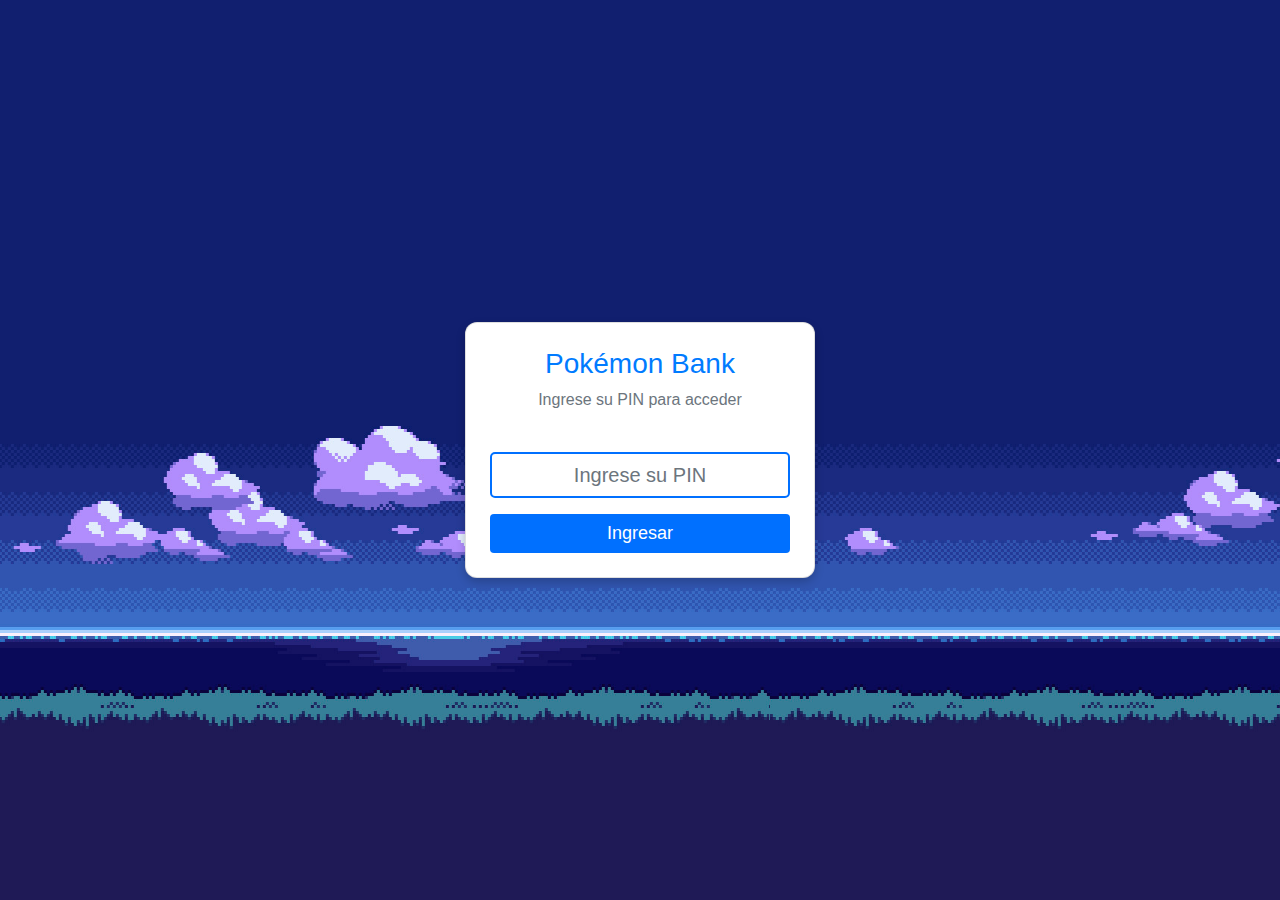
<file: index.html>
<!DOCTYPE html>
<html lang="es">
<head>
    <meta charset="UTF-8">
    <meta name="viewport" content="width=device-width, initial-scale=1.0">
    <link rel="icon" type="image/x-icon" href="img/blue_pokeball_by_jormxdos_dfgb833-fullview.png">
    <title>Pokémon Bank - Login</title>
    <link rel="stylesheet" href="https://maxcdn.bootstrapcdn.com/bootstrap/4.0.0/css/bootstrap.min.css">
    <link rel="stylesheet" href="css/style.css">
</head>
<body class="bg-light">
    <div class="container d-flex justify-content-center align-items-center vh-100">
        <div class="card p-4 shadow-lg" style="width: 350px;">
            <div class="text-center mb-4">
                <h3 class="text-primary">Pokémon Bank</h3>
                <p class="text-muted">Ingrese su PIN para acceder</p>
            </div>
            <form id="loginForm">
                <div class="form-group">
                    <input type="password" id="pin" class="form-control text-center" maxlength="4" placeholder="Ingrese su PIN" required>
                </div>
                <button type="submit" class="btn btn-primary btn-block">Ingresar</button>
            </form>
        </div>
    </div>



<!-- Modal de bienvenida -->
<div class="modal fade" id="userModal" tabindex="-1" role="dialog" aria-labelledby="userModalLabel" aria-hidden="true">
    <div class="modal-dialog" role="document">
        <div class="modal-content">
            <div class="modal-header">
                <h5 class="modal-title" id="userModalLabel">Bienvenido</h5>
                <button type="button" class="close" data-dismiss="modal" aria-label="Close">
                    <span aria-hidden="true">&times;</span>
                </button>
            </div>
            <div class="modal-body" id="modalBody">
                <!-- Aquí se insertará la información del usuario -->
            </div>
            <div class="modal-footer">
                <button type="button" class="btn btn-primary" id="continueBtn">Continuar</button>
            </div>
        </div>
    </div>
</div>
<!-- Modal de Error -->
<div class="modal fade" id="errorModal" tabindex="-1" role="dialog" aria-labelledby="errorModalLabel" aria-hidden="true">
    <div class="modal-dialog" role="document">
        <div class="modal-content">
            <div class="modal-header bg-danger text-white">
                <h5 class="modal-title" id="errorModalLabel">¡Error de Entrenador!</h5>
                <button type="button" class="close" data-dismiss="modal" aria-label="Close">
                    <span aria-hidden="true">&times;</span>
                </button>
            </div>
            <div class="modal-body" id="errorModalBody">
                <!-- Mensaje de error se inserta dinámicamente aquí -->
            </div>
            <div class="modal-footer">
                <button type="button" class="btn btn-secondary" data-dismiss="modal">Cerrar</button>
            </div>
        </div>
    </div>
</div>




    <script src="https://code.jquery.com/jquery-3.6.0.min.js"></script>
    <script src="https://maxcdn.bootstrapcdn.com/bootstrap/4.0.0/js/bootstrap.min.js"></script>
    <script src="js/script.js"></script>
</body>
</html>
</file>
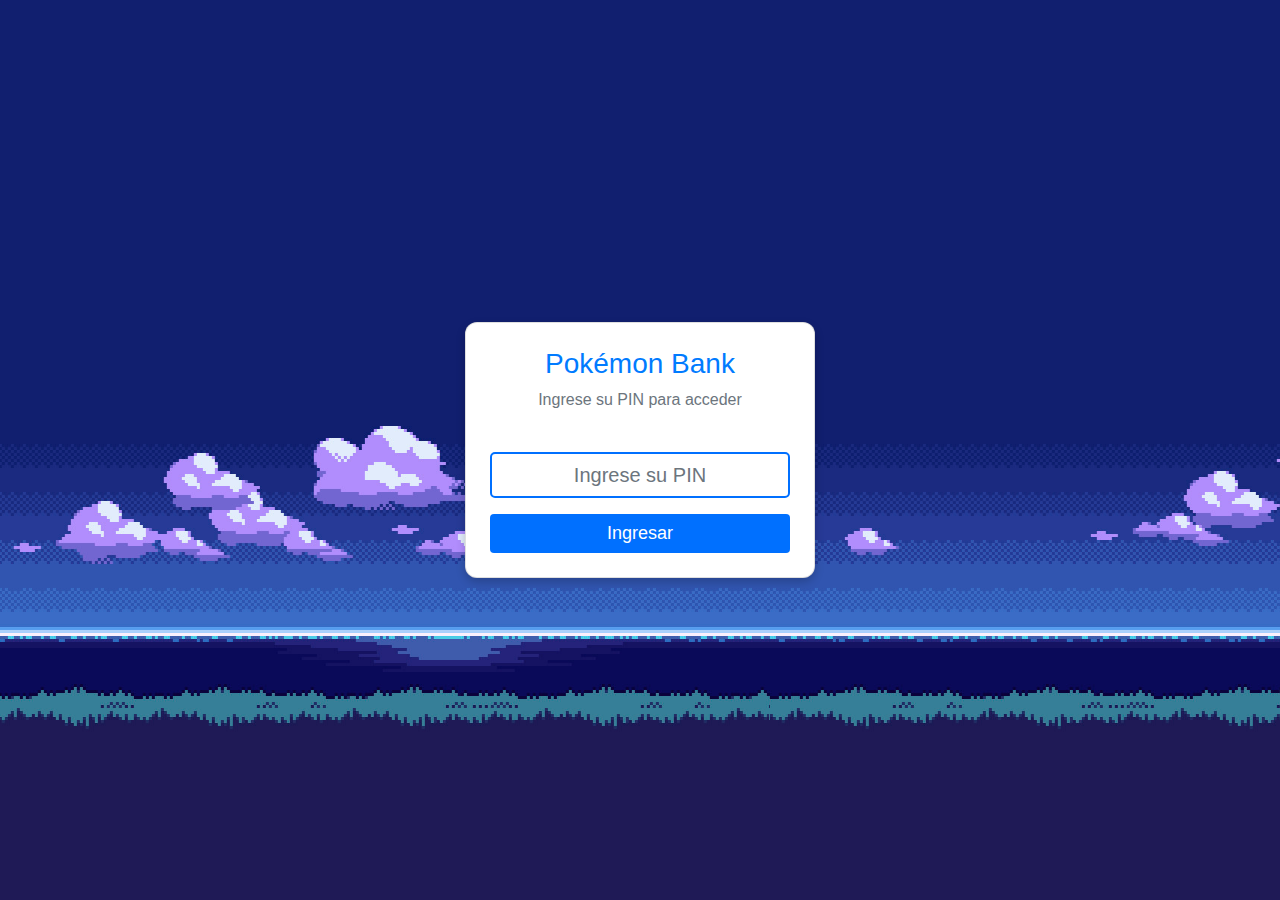
<file: dashboard.html>
<!DOCTYPE html>
<html lang="es">
<head>
    <meta charset="UTF-8">
    <meta name="viewport" content="width=device-width, initial-scale=1.0">
    <title>Pokémon Bank - Dashboard</title>
    <link rel="icon" type="image/x-icon" href="img/blue_pokeball_by_jormxdos_dfgb833-fullview.png">
    <link rel="stylesheet" href="https://maxcdn.bootstrapcdn.com/bootstrap/4.0.0/css/bootstrap.min.css">
    <link rel="stylesheet" href="css/dashboard.css">
</head>
<body>
    <nav class="navbar navbar-dark" style="background-color: #003366;"> <!-- Azul más oscuro -->
        <div class="container d-flex justify-content-between">
            <a href="dashboard.html">
                <img src="img/logo.png" alt="Logo Pokémon Bank" height="50"> <!-- Espacio para el logo -->
            </a>
            <span class="navbar-brand mb-0 h1 text-white">Pokémon Bank</span>
            <button class="btn btn-danger" onclick="mostrarModalCerrarSesion()">Cerrar Sesión</button>
        </div>
    </nav>

    <div class="container mt-5">
        <h2 class="text-center">Bienvenido, <span id="nombreUsuario"></span></h2>
        <p class="text-center">Número de Cuenta: <span id="cuentaUsuario"></span></p>
        
        <div class="row mt-4">
            <div class="col-md-6">
                <button class="btn btn-success btn-block" onclick="consultarSaldo()">Consultar Saldo</button>
                <button class="btn btn-primary btn-block" onclick="depositar()">Depositar</button>
                <button class="btn btn-warning btn-block" onclick="retirar()">Retirar</button>
            </div>
            <div class="col-md-6">
                <button class="btn btn-info btn-block" onclick="pagarServicios()">Pagar Servicios</button>
            </div>
        </div>
    </div>

    <footer class="text-white pt-5 pb-4">
        
        <div class="footer-top-bar"></div>
    
        <div class="container">
            <div class="row">
                <!-- Sponsors Section -->
                <div class="col-md-12 text-center mb-3">
                    <h6 class="text-uppercase">Pokémon Bank  Patrocinadores</h6>
                    <img src="img/Nintendo-Logo-1977.png" alt="Pokémon Logo" class="me-3" style="max-width: 150px;">
                </div>
    
                <!-- Social Media Section -->
                <div class="col-md-12 text-center mb-4">
                    <h6 class="text-uppercase">Síguenos en nuestras redes</h6>


                    <a href="https://www.facebook.com/PokemonOficialLatAm" target="_blank" rel="noopener noreferrer" class="text-white me-3">
                        <svg width="80" height="80" viewBox="0 0 256 256" xmlns="http://www.w3.org/2000/svg">
                            <circle cx="128" cy="128" r="120" fill="white" stroke="#2D2D2D" stroke-width="10"/>
                            <path d="M 128,8 A 120,120 0 0 1 248,128 H 8 A 120,120 0 0 1 128,8 Z" fill="#1877F2" stroke="#2D2D2D" stroke-width="10"/>
                            <circle cx="128" cy="128" r="40" fill="white" stroke="#2D2D2D" stroke-width="10"/>
                            <text x="110" y="145" font-family="Arial" font-size="48" font-weight="bold" fill="#1877F2">f</text>
                        </svg>
                    </a>
                    
                    


                    <a href="https://x.com/Pokemon" target="_blank" rel="noopener noreferrer" class="text-white me-3">
                        <svg width="80" height="80" viewBox="0 0 256 256" xmlns="http://www.w3.org/2000/svg">
                            <circle cx="128" cy="128" r="120" fill="white" stroke="#2D2D2D" stroke-width="10"/>
                            <path d="M 128,8 A 120,120 0 0 1 248,128 H 8 A 120,120 0 0 1 128,8 Z" fill="black" stroke="#2D2D2D" stroke-width="10"/>
                            <circle cx="128" cy="128" r="40" fill="white" stroke="#2D2D2D" stroke-width="10"/>
                            <text x="110" y="145" font-family="Arial" font-size="48" font-weight="bold" fill="black">X</text>
                        </svg>
                    </a>
                    

                    <a href="https://www.instagram.com/pokemon/" target="_blank" rel="noopener noreferrer" class="text-white me-3">
                        <svg width="80" height="80" viewBox="0 0 256 256" xmlns="http://www.w3.org/2000/svg">
                            <circle cx="128" cy="128" r="120" fill="white" stroke="#2D2D2D" stroke-width="10"/>
                            <path d="M 128,8 A 120,120 0 0 1 248,128 H 8 A 120,120 0 0 1 128,8 Z" fill="#C13584" stroke="#2D2D2D" stroke-width="10"/>
                            <circle cx="128" cy="128" r="40" fill="white" stroke="#2D2D2D" stroke-width="10"/>
                            <text x="105" y="145" font-family="Arial" font-size="48" font-weight="bold" fill="#C13584">IG</text>
                        </svg>
                    </a>
                                    
                
                
                
                </div>

    
                <!-- About & Services -->
                <div class="col-md-4">
                    <h6 class="text-uppercase">ABOUT POKÉMON BANK</h6>
                    <p>Un lugar donde los recuerdos de la infancia se encuentran con el presente. Continúa tu camino Pokémon y alcanza nuevas metas.</p>
                    <p>Los golpes de la vida no nos han detenido, hemos llegado lejos en nuestro camino Pokémon.</p>
                </div>
                <div class="col-md-4">
                    <h6 class="text-uppercase">ENTRENADORES DE AYER Y HOY</h6>
                    <p>“De niños soñamos con ser Maestros Pokémon, hoy seguimos entrenando en la vida. Que la nostalgia sea tu fuerza.”</p>
                </div>
                <div class="col-md-4">
                    <h6 class="text-uppercase">HORARIOS DE SERVICIO</h6>
                    <p>Lunes - Jueves: 8am - 9pm</p>
                    <p>Viernes - Sábado: 8am - 1am</p>
                    <p>Domingo: 9am - 10pm</p>
                </div>
            </div>
        </div>
    
        <!-- Franja inferior dividida y texto centrado -->
<div class="footer-bottom-wrapper">
    <div class="footer-bottom-bar">
        <p class="mb-0">Términos y Condiciones | Política de Privacidad</p>
    </div>
</div>
</footer>
    

    <!-- Modal de Confirmación de Cierre de Sesión -->
    <div class="modal fade" id="logoutModal" tabindex="-1" role="dialog" aria-labelledby="logoutModalLabel" aria-hidden="true">
        <div class="modal-dialog" role="document">
            <div class="modal-content">
                <div class="modal-header">
                    <h5 class="modal-title" id="logoutModalLabel">Confirmar Cierre de Sesión</h5>
                    <button type="button" class="close" data-dismiss="modal" aria-label="Close">
                        <span aria-hidden="true">&times;</span>
                    </button>
                </div>
                <div class="modal-body">
                    ¿Estás seguro de que quieres seguir tu camino Pokémon y cerrar sesión?
                </div>
                <div class="modal-footer">
                    <button type="button" class="btn btn-secondary" data-dismiss="modal">No</button>
                    <button type="button" class="btn btn-danger" onclick="cerrarSesion()">Sí, Cerrar Sesión</button>
                </div>
            </div>
        </div>
    </div>

    <script src="https://code.jquery.com/jquery-3.6.0.min.js"></script>
    <script src="https://maxcdn.bootstrapcdn.com/bootstrap/4.0.0/js/bootstrap.min.js"></script>
    <script src="js/dashboard.js"></script>
</body>
</html>
</file>
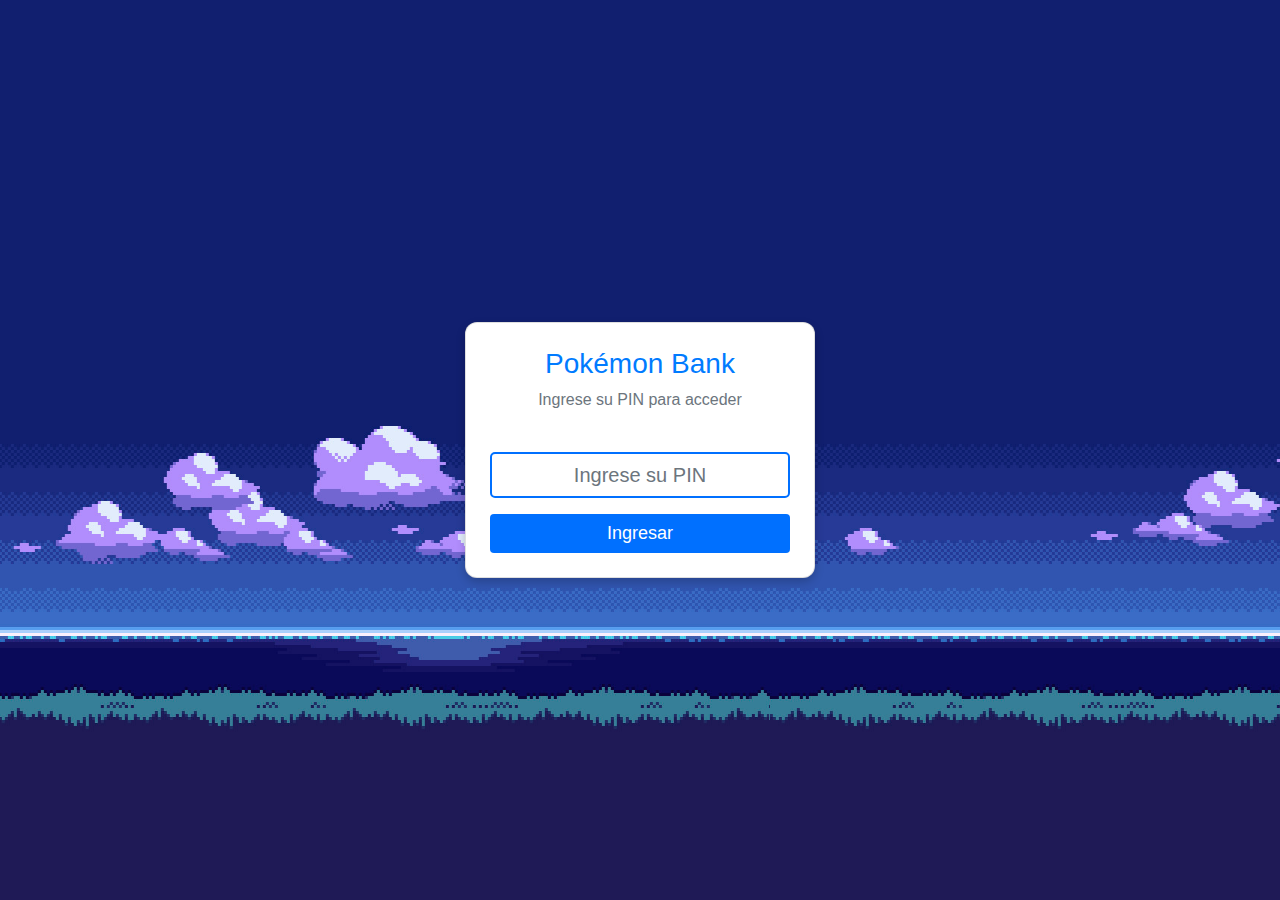
<file: historial.html>
<!DOCTYPE html>
<html lang="es">
<head>
    <meta charset="UTF-8">
    <meta name="viewport" content="width=device-width, initial-scale=1.0">
    <title>Pokémon Bank - Historial</title>
    <link rel="icon" type="image/x-icon" href="img/blue_pokeball_by_jormxdos_dfgb833-fullview.png">
    <link rel="stylesheet" href="https://maxcdn.bootstrapcdn.com/bootstrap/4.0.0/css/bootstrap.min.css">
    <link rel="stylesheet" href="css/dashboard.css">
</head>
<body>
    <nav class="navbar navbar-dark" style="background-color: #003366;"> 
        <div class="container d-flex justify-content-between">
            <a href="dashboard.html">
                <img src="img/logo.png" alt="Logo Pokémon Bank" height="50"> 
            </a>
            <span class="navbar-brand mb-0 h1 text-white">Historial</span>
            <button class="btn btn-warning" onclick="window.location.href='dashboard.html'">⬅️ Regresar</button>
        </div>
    </nav>

    <div class="container mt-5">
        <h2 class="text-center">Historial de Transacciones</h2>
        <p class="text-center">Número de Cuenta: <span id="cuentaUsuario"></span></p>
        
        <div class="table-responsive mt-4">
            <table class="table table-dark table-striped">
                <thead>
                    <tr>
                        <th>Fecha</th>
                        <th>Tipo</th>
                        <th>Monto</th>
                        <th>Descripción</th>
                    </tr>
                </thead>
                <tbody id="historialTabla">
                    <!-- Aquí se insertarán las filas con el historial -->
                </tbody>
            </table>
            
        </div>
    </div>

    <footer class="text-white pt-5 pb-4">
        
        <div class="footer-top-bar"></div>
    
        <div class="container">
            <div class="row">
                <!-- Sponsors Section -->
                <div class="col-md-12 text-center mb-3">
                    <h6 class="text-uppercase">Pokémon Bank  Patrocinadores</h6>
                    <img src="img/Nintendo-Logo-1977.png" alt="Pokémon Logo" class="me-3" style="max-width: 150px;">
                </div>
    
                <!-- Social Media Section -->
                <div class="col-md-12 text-center mb-4">
                    <h6 class="text-uppercase">Síguenos en nuestras redes</h6>


                    <a href="https://www.facebook.com/PokemonOficialLatAm" target="_blank" rel="noopener noreferrer" class="text-white me-3">
                        <svg width="80" height="80" viewBox="0 0 256 256" xmlns="http://www.w3.org/2000/svg">
                            <circle cx="128" cy="128" r="120" fill="white" stroke="#2D2D2D" stroke-width="10"/>
                            <path d="M 128,8 A 120,120 0 0 1 248,128 H 8 A 120,120 0 0 1 128,8 Z" fill="#1877F2" stroke="#2D2D2D" stroke-width="10"/>
                            <circle cx="128" cy="128" r="40" fill="white" stroke="#2D2D2D" stroke-width="10"/>
                            <text x="110" y="145" font-family="Arial" font-size="48" font-weight="bold" fill="#1877F2">f</text>
                        </svg>
                    </a>
                    
                    


                    <a href="https://x.com/Pokemon" target="_blank" rel="noopener noreferrer" class="text-white me-3">
                        <svg width="80" height="80" viewBox="0 0 256 256" xmlns="http://www.w3.org/2000/svg">
                            <circle cx="128" cy="128" r="120" fill="white" stroke="#2D2D2D" stroke-width="10"/>
                            <path d="M 128,8 A 120,120 0 0 1 248,128 H 8 A 120,120 0 0 1 128,8 Z" fill="black" stroke="#2D2D2D" stroke-width="10"/>
                            <circle cx="128" cy="128" r="40" fill="white" stroke="#2D2D2D" stroke-width="10"/>
                            <text x="110" y="145" font-family="Arial" font-size="48" font-weight="bold" fill="black">X</text>
                        </svg>
                    </a>
                    

                    <a href="https://www.instagram.com/pokemon/" target="_blank" rel="noopener noreferrer" class="text-white me-3">
                        <svg width="80" height="80" viewBox="0 0 256 256" xmlns="http://www.w3.org/2000/svg">
                            <circle cx="128" cy="128" r="120" fill="white" stroke="#2D2D2D" stroke-width="10"/>
                            <path d="M 128,8 A 120,120 0 0 1 248,128 H 8 A 120,120 0 0 1 128,8 Z" fill="#C13584" stroke="#2D2D2D" stroke-width="10"/>
                            <circle cx="128" cy="128" r="40" fill="white" stroke="#2D2D2D" stroke-width="10"/>
                            <text x="105" y="145" font-family="Arial" font-size="48" font-weight="bold" fill="#C13584">IG</text>
                        </svg>
                    </a>
                                    
                
                
                
                </div>

    
                <!-- About & Services -->
                <div class="col-md-4">
                    <h6 class="text-uppercase">ABOUT POKÉMON BANK</h6>
                    <p>Un lugar donde los recuerdos de la infancia se encuentran con el presente. Continúa tu camino Pokémon y alcanza nuevas metas.</p>
                    <p>Los golpes de la vida no nos han detenido, hemos llegado lejos en nuestro camino Pokémon.</p>
                </div>
                <div class="col-md-4">
                    <h6 class="text-uppercase">ENTRENADORES DE AYER Y HOY</h6>
                    <p>“De niños soñamos con ser Maestros Pokémon, hoy seguimos entrenando en la vida. Que la nostalgia sea tu fuerza.”</p>
                </div>
                <div class="col-md-4">
                    <h6 class="text-uppercase">HORARIOS DE SERVICIO</h6>
                    <p>Lunes - Jueves: 8am - 9pm</p>
                    <p>Viernes - Sábado: 8am - 1am</p>
                    <p>Domingo: 9am - 10pm</p>
                </div>
            </div>
        </div>
    
        <!-- Franja inferior dividida y texto centrado -->
<div class="footer-bottom-wrapper">
    <div class="footer-bottom-bar">
        <p class="mb-0">Términos y Condiciones | Política de Privacidad</p>
    </div>
</div>
</footer>

    <script src="https://code.jquery.com/jquery-3.6.0.min.js"></script>
    <script src="https://maxcdn.bootstrapcdn.com/bootstrap/4.0.0/js/bootstrap.min.js"></script>
    <script src="js/historial.js"></script>
</body>
</html>
</file>
<file: css/style.css>
/* Estilos generales */
body {
    background: url("../img/azul fondo.jpeg") no-repeat center center fixed;
    background-size: cover;
    height: 100vh;
    display: flex;
    justify-content: center;
    align-items: center;
}

/* Estilo de la tarjeta de login */
.card {
    background: white;
    border-radius: 12px;
    padding: 20px;
    text-align: center;
    box-shadow: 0 4px 10px rgba(0, 0, 0, 0.2);
}

/* Input de PIN */
#pin {
    font-size: 20px;
    text-align: center;
    border: 2px solid #0070ff;
    border-radius: 5px;
}

/* Botón de ingresar */
.btn-primary {
    background-color: #0070ff;
    border: none;
    font-size: 18px;
}

.btn-primary:hover {
    background-color: #0057cc;
}
</file>
<file: css/dashboard.css>
/* Estilos específicos para el Dashboard */

/* Fondo con imagen personalizada */
body {
    background: url("../img/zafiro fondo dash.webp") no-repeat center center fixed;
    background-size: cover;
    color: #333;
    font-family: Arial, sans-serif;
    display: flex;
    flex-direction: column;
    min-height: 100vh;
}

/* Capa oscura sobre el fondo */
body::before {
    content: "";
    position: fixed;
    top: 0;
    left: 0;
    width: 100%;
    height: 100%;
    background: rgba(0, 0, 0, 0.2);
    z-index: -1;
}

/* Barra de navegación azul con padding */
.navbar {
    padding: 15px;
    background: rgb(0, 0, 78);
}

/* Estilo de los botones de acción */
.btn {
    font-size: 18px;
    padding: 10px;
    border-radius: 8px;
}

/* Contenedor del contenido principal */
.dashboard-container {
    background: rgba(255, 255, 255, 0.85);
    padding: 20px;
    border-radius: 12px;
    box-shadow: 0 4px 10px rgba(0, 0, 0, 0.2);
    flex: 1;
    display: flex;
    flex-direction: column;
    align-items: center;
    justify-content: center;
}

/* Contenedor dentro del navbar con imagen de fondo */
.navbar .container {
    background: url("../img/kyogre.webp") no-repeat center center;
    background-size: cover;
    padding: 15px;
    border-radius: 12px;
    position: relative;
    z-index: 2; /* Asegura que el contenido esté por encima */
}

/* Oscurecer la imagen de fondo */
.navbar .container::before {
    content: "";
    position: absolute;
    top: 0;
    left: 0;    
    width: 100%;
    height: 100%;
    background: rgba(0, 0, 0, 0.2);
    border-radius: 12px;
    z-index: -1; /* Asegura que la capa oscura esté detrás de todo */
}

/* Cambiar color y tamaño del texto 'Pokémon Bank' */
.navbar-brand {
    color: rgb(255, 255, 255) !important;
    font-size: 1.8rem !important; /* Aumenta el tamaño del texto */
    font-weight: bold;
}

/* Asegurar que el contenido principal ocupe el espacio disponible */
html, body {
    height: 100%;
    margin: 0;
    display: flex;
    flex-direction: column;
}

/* Espacio extra entre el último botón y el footer */
.main-content {
    flex-grow: 1;
    display: flex;
    flex-direction: column;
    justify-content: center;
    align-items: center;
    padding-bottom: 150px;
}

/* Ajuste específico en responsive */
@media screen and (max-width: 1024px) {
    .main-content {
        padding-bottom: 100px;
    }
}

/* Footer siempre fijo en la parte inferior */
footer {
    background-color: #003366;
    color: white;
    padding: 40px 0;
    font-size: 14px;
    width: 100%;
    flex-shrink: 0;
    margin-top: auto;
    position: relative;
}

/* Franja superior dividida en dos colores */
.footer-top-bar {
    width: 100%;
    height: 10px; /* Ajuste del grosor */
    background: linear-gradient(to right, #ff0000 50%, #004288 50%);
    position: absolute;
    top: 0;
    left: 0;
}


/* Franja inferior con división y texto centrado */
.footer-bottom-wrapper {
    width: 100%;
    display: flex;
    flex-direction: column;
}

.footer-bottom-bar {
    display: flex;
    align-items: center;
    justify-content: center;
    width: 100%;
    height: 40px;
    background: linear-gradient(to right, #ff0000 50%, #004288 50%);
    color: rgb(207, 174, 24);
    font-size: 14px;
    font-weight: bold;
    text-transform: uppercase;
}

/* Contenedor del footer */
.footer-container {
    display: flex;
    flex-direction: column;
    align-items: center;
    text-align: center;
    max-width: 1200px;
    margin: 0 auto;
    padding: 20px;
}

/* Contenido del footer */
.footer-content {
    display: flex;
    justify-content: space-around;
    flex-wrap: wrap;
    width: 100%;
}

/* Secciones del footer */
.footer-section {
    min-width: 250px;
    padding: 10px;
    text-align: center;
}

/* Títulos en negrita */
.footer-section h6 {
    margin-bottom: 10px;
    font-weight: bold;
}

/* Redes sociales */
.footer-socials {
    width: 100%;
    text-align: center;
    margin-top: 20px;
}

.footer-socials a {
    margin: 0 10px;
    display: inline-block;
}

.footer-socials img {
    height: 40px;
    transition: transform 0.3s;
}

.footer-socials img:hover {
    transform: scale(1.1);
}

/* Pie de página */
.footer-bottom {
    text-align: center;
    margin-top: 20px;
    font-size: 12px;
}

/* Texto de términos y condiciones en la franja inferior */
.footer-terms {
    padding: 10px 0;
    background-color: transparent;
    font-size: 14px;
    font-weight: bold;
    text-transform: uppercase;
    color: silver;
    text-align: center;
}

/* Media Queries para responsividad */
@media screen and (max-width: 1024px) {

    .navbar img {
        height: 30px; /* Reducir tamaño del logo */
    }
    .navbar .btn-danger {
        font-size: 12px;
        padding: 4px 8px; /* Hacer el botón más compacto */
    }
    .navbar-brand {
        color: rgb(255, 255, 255) !important;
        font-size: 0.9rem !important; /* Aumenta el tamaño del texto */
        font-weight: bold;
    }
    

    .footer-container {
        flex-direction: column;
        align-items: center;
        text-align: center;
    }
    .footer-content {
        flex-direction: column;
        align-items: center;
        text-align: center;
    }
    .footer-logo {
        text-align: center;
        margin-bottom: 15px;
    }
    .footer-text {
        text-align: center;
    }
    .footer-socials {
        display: flex;
        justify-content: center;
        gap: 15px;
    }
}

@media screen and (max-width: 2024px) {
    footer {
        margin-top: 200px;
    }
}


/* Media Queries para resoluciones específicas sin afectar Nest Hub y Nest Hub Max */
@media screen and (max-width: 1279px) and (min-width: 853px),
       (max-width: 1368px) and (min-width: 912px),
       (max-width: 1366px) and (min-width: 1023px) {
    body {
        display: flex;
        flex-direction: column;
        min-height: 100vh;
    }
    .main-content {
        flex: 1;
    }
    footer {
        position: fixed;
        bottom: 0;
        left: 0;
        width: 100%;
    }
}


@media screen and (max-width: 1280px) and (min-width: 800px),
       (max-width: 1024px) and (min-width: 600px) {
    footer {
        position: relative !important;
    }
}

#graficoTransacciones {
    background: rgba(0, 0, 0, 0.5); /* Fondo negro con de opacidad */
    border-radius: 10px; /* Bordes redondeados */
    padding: 10px; /* Espacio interno */
}
</file>
